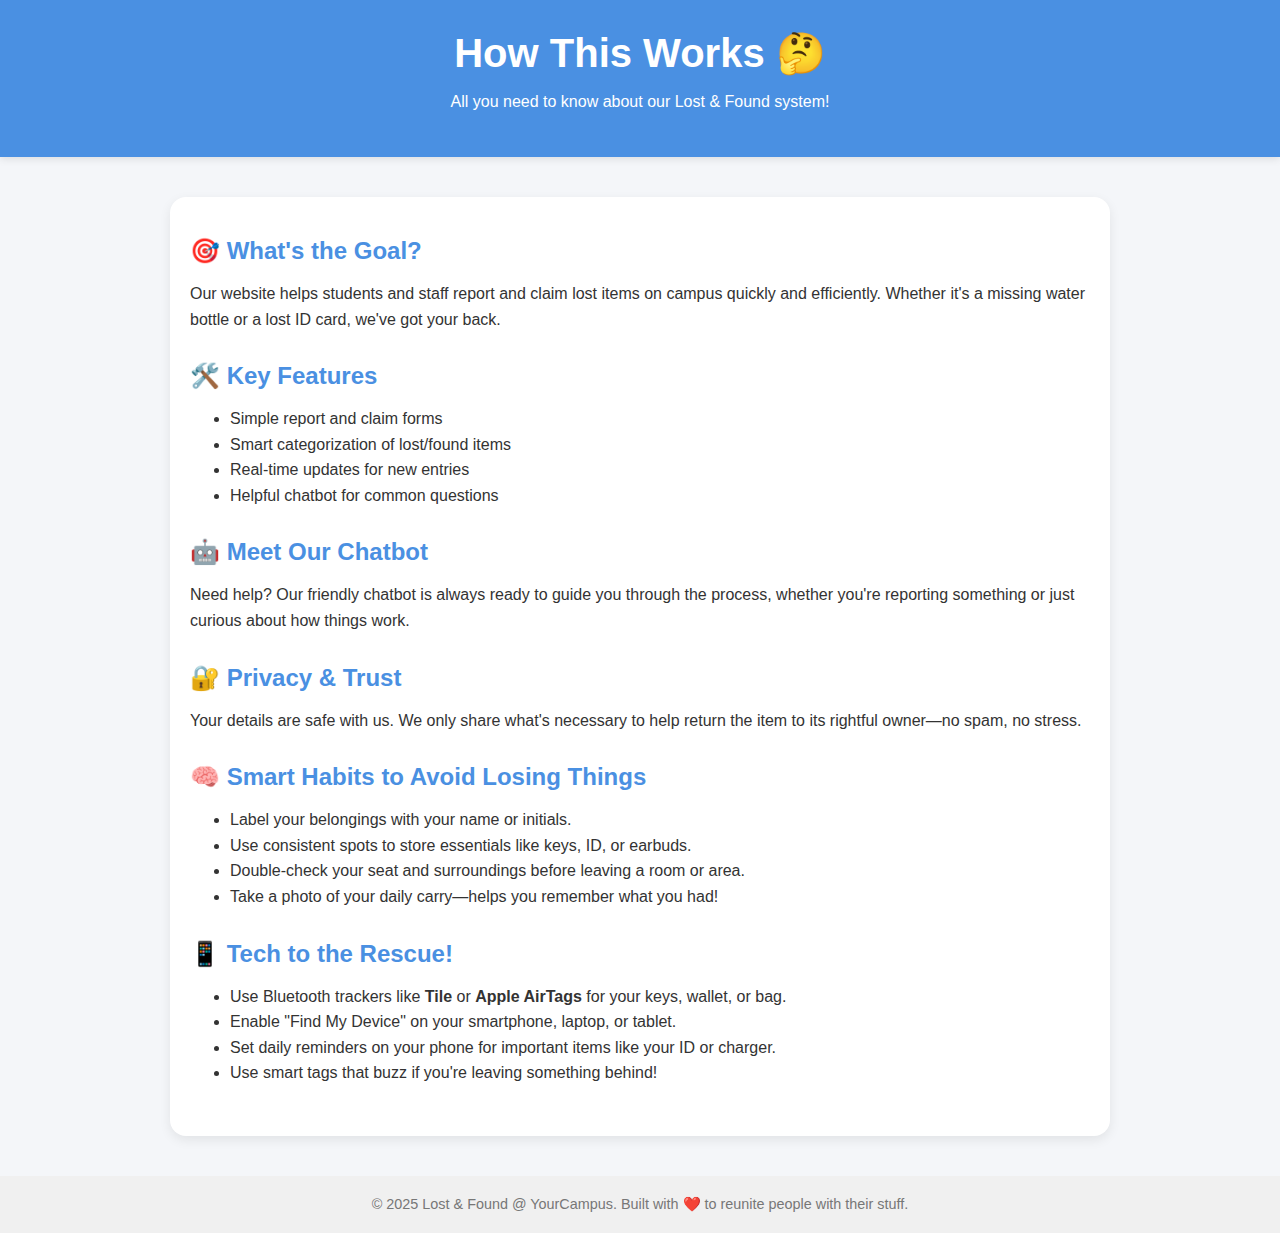
<file: learn.html>
<!DOCTYPE html>
<html lang="en">
<head>
  <meta charset="UTF-8">
  <title>Learn More | Lost & Found</title>
  <style>
    body {
      font-family: 'Segoe UI', Tahoma, Geneva, Verdana, sans-serif;
      background: #f4f6f9;
      color: #333;
      margin: 0;
      padding: 0;
    }

    header {
      background-color: #4a90e2;
      color: white;
      padding: 30px 20px;
      text-align: center;
      box-shadow: 0 2px 8px rgba(0,0,0,0.1);
    }

    header h1 {
      margin: 0;
      font-size: 2.5rem;
    }

    .container {
      max-width: 900px;
      margin: 40px auto;
      padding: 20px;
      background: white;
      border-radius: 16px;
      box-shadow: 0 4px 12px rgba(0, 0, 0, 0.08);
    }

    .section {
      margin-bottom: 30px;
    }

    .section h2 {
      color: #4a90e2;
      margin-bottom: 10px;
    }

    .section p, .section ul {
      line-height: 1.6;
    }

    .highlight {
      background: #e6f0ff;
      padding: 15px;
      border-left: 5px solid #4a90e2;
      border-radius: 10px;
      margin: 15px 0;
    }

    footer {
      text-align: center;
      padding: 20px;
      background-color: #f0f0f0;
      font-size: 0.9rem;
      color: #777;
    }
  </style>
</head>
<body>

  <header>
    <h1>How This Works 🤔</h1>
    <p>All you need to know about our Lost & Found system!</p>
  </header>

  <div class="container">

    <div class="section">
      <h2>🎯 What's the Goal?</h2>
      <p>
        Our website helps students and staff report and claim lost items on campus quickly and efficiently. Whether it's a missing water bottle or a lost ID card, we've got your back.
      </p>
    </div>

    <div class="section">
      <h2>🛠️ Key Features</h2>
      <ul>
        <li>Simple report and claim forms</li>
        <li>Smart categorization of lost/found items</li>
        <li>Real-time updates for new entries</li>
        <li>Helpful chatbot for common questions</li>
      </ul>
    </div>

    
    <div class="section">
      <h2>🤖 Meet Our Chatbot</h2>
      <p>
        Need help? Our friendly chatbot is always ready to guide you through the process, whether you're reporting something or just curious about how things work.
      </p>
    </div>

    <div class="section">
      <h2>🔐 Privacy & Trust</h2>
      <p>
        Your details are safe with us. We only share what's necessary to help return the item to its rightful owner—no spam, no stress.
      </p>
    </div>

    <div class="section">
      <h2>🧠 Smart Habits to Avoid Losing Things</h2>
      <ul>
        <li>Label your belongings with your name or initials.</li>
        <li>Use consistent spots to store essentials like keys, ID, or earbuds.</li>
        <li>Double-check your seat and surroundings before leaving a room or area.</li>
        <li>Take a photo of your daily carry—helps you remember what you had!</li>
      </ul>
    </div>

    <div class="section">
      <h2>📱 Tech to the Rescue!</h2>
      <ul>
        <li>Use Bluetooth trackers like <strong>Tile</strong> or <strong>Apple AirTags</strong> for your keys, wallet, or bag.</li>
        <li>Enable "Find My Device" on your smartphone, laptop, or tablet.</li>
        <li>Set daily reminders on your phone for important items like your ID or charger.</li>
        <li>Use smart tags that buzz if you're leaving something behind!</li>
      </ul>
    </div>

  </div>

  <footer>
    &copy; 2025 Lost & Found @ YourCampus. Built with ❤️ to reunite people with their stuff.
  </footer>

</body>
</html>
</file>
